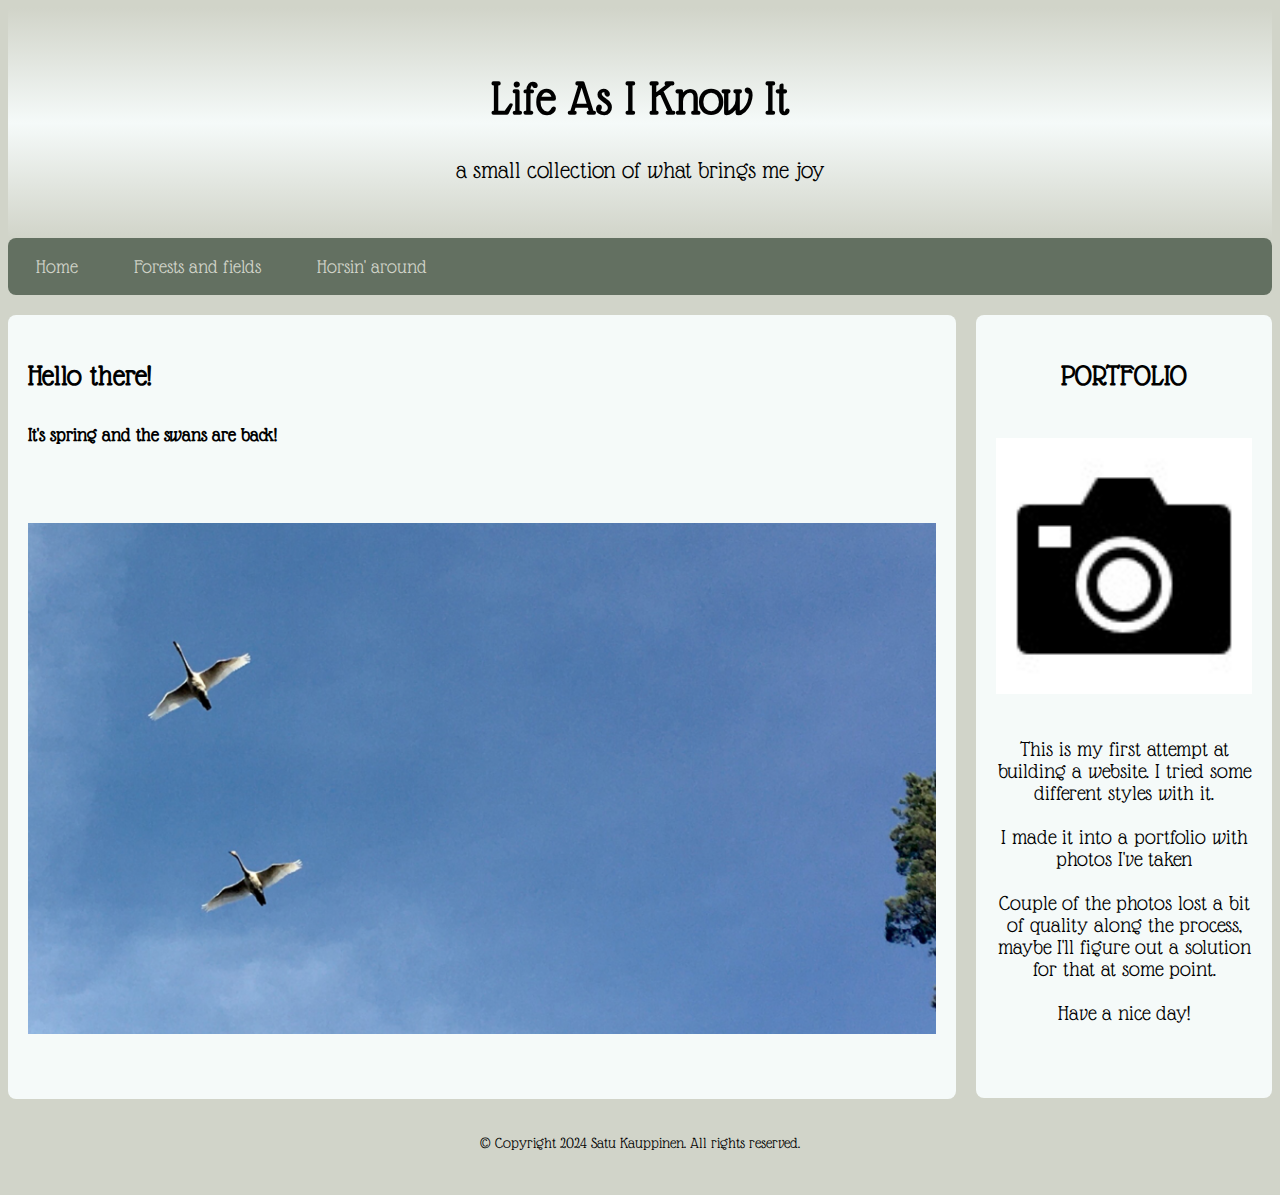
<file: index.html>
<!DOCTYPE html>
<html>
<head>
    <link rel="stylesheet" href="exercisestyles.css">
<title>Homepage</title>
<meta name="viewport" content="width=device-width, initial-scale=1">
<link href='https://fonts.googleapis.com/css?family=Glass Antiqua' rel='stylesheet'>
<script src="exerciseScript.js"></script>
</head>
<body>

    <div class="header">
        <h1>Life As I Know It</h1>
        <p>a small collection of what brings me joy</p>
      </div>
      
      <div class="topnav">
        <a href="exercise.html">Home</a>
        <a href="page1.html">Forests and fields</a>
        <a href="page2.html">Horsin' around</a>
        
      </div>
      
      <div class="row">
        <div class="leftcolumn">
            
          <div class="card">
            <h2>Hello there!</h2>
            <h5>It's spring and the swans are back!</h5>
            <div class="picture2" style="height:600px;"></div>
          </div>
     
        </div>
        <div class="rightcolumn">
          <div class="card" style="height: 783px;">
            <h2>PORTFOLIO</h2>
            <div class="picture1" style="height:300px;"></div>
            <p>This is my first attempt at building a website.
              I tried some different styles with it.<br><br>
                I made it into a portfolio with photos I've taken<br><br>
                Couple of the photos lost a bit of quality along the process,
                maybe I'll figure out a solution for that at some point.<br><br>
                Have a nice day!
            </p>
          </div>
         
          </div>
        </div>
      </div>
      
      <div class="footer">
        <span id="date"></span>
        <p>© Copyright 2024 Satu Kauppinen. All rights reserved.</p>
      </div>
</body>
</html>
</file>
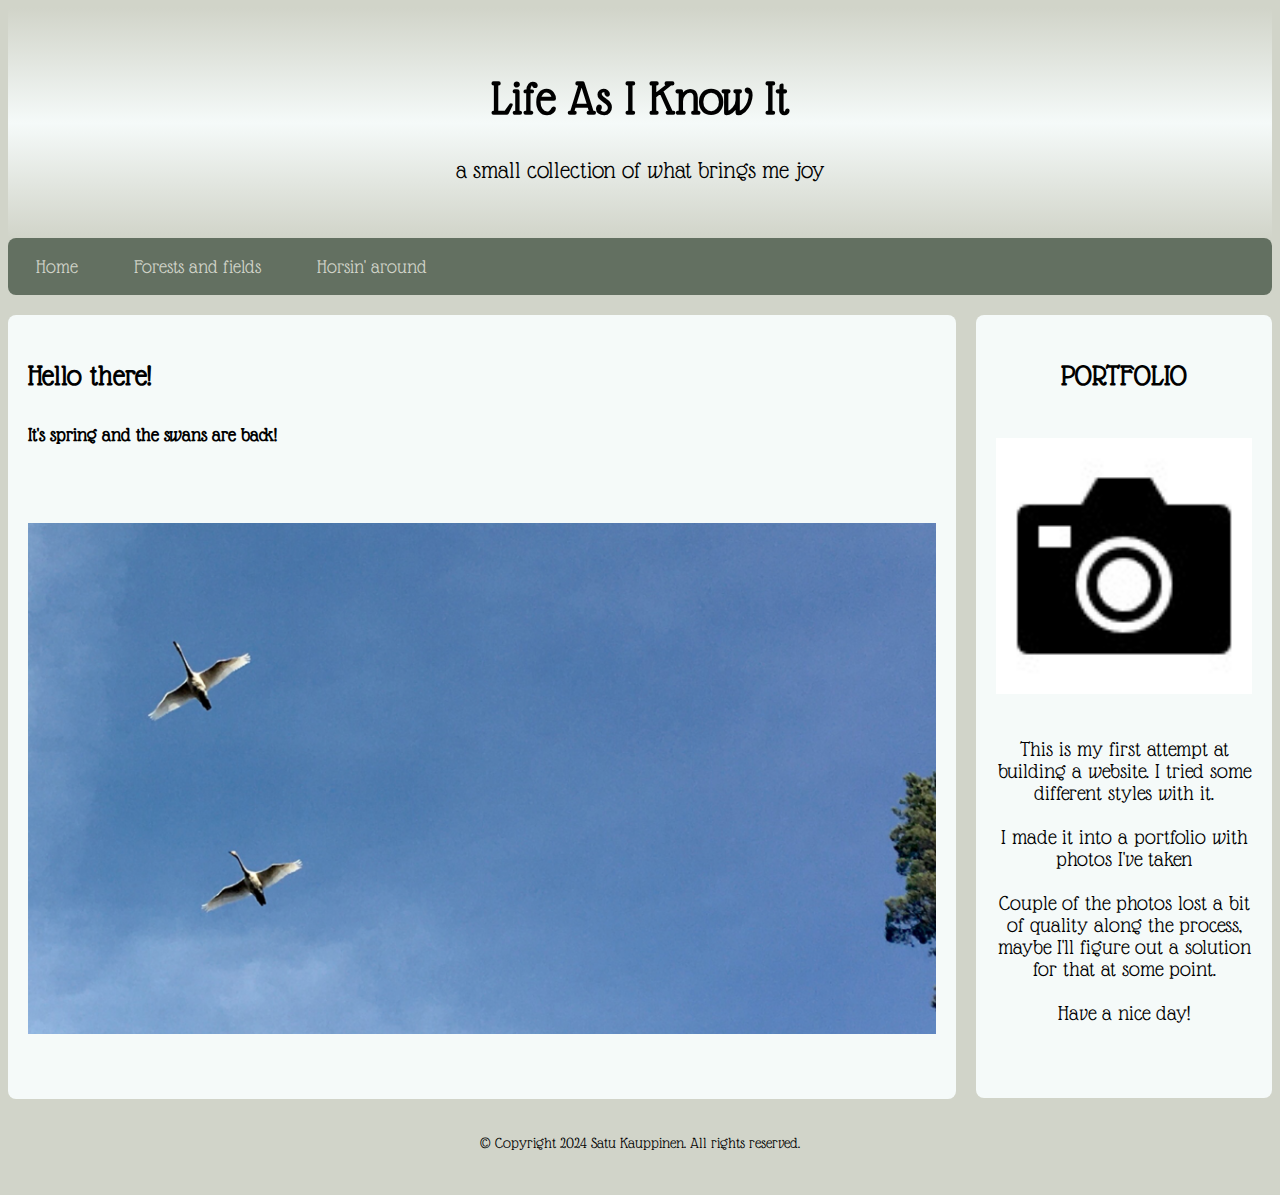
<file: indexpage.exercise.html>
<!DOCTYPE html>
<html>
<head>
    <link rel="stylesheet" href="exercisestyles.css">
<title>Homepage</title>
<meta name="viewport" content="width=device-width, initial-scale=1">
<link href='https://fonts.googleapis.com/css?family=Glass Antiqua' rel='stylesheet'>
<script src="exerciseScript.js"></script>
</head>
<body>

    <div class="header">
        <h1>Life As I Know It</h1>
        <p>a small collection of what brings me joy</p>
      </div>
      
      <div class="topnav">
        <a href="exercise.html">Home</a>
        <a href="page1.html">Forests and fields</a>
        <a href="page2.html">Horsin' around</a>
        
      </div>
      
      <div class="row">
        <div class="leftcolumn">
            
          <div class="card">
            <h2>Hello there!</h2>
            <h5>It's spring and the swans are back!</h5>
            <div class="picture2" style="height:600px;"></div>
          </div>
     
        </div>
        <div class="rightcolumn">
          <div class="card" style="height: 783px;">
            <h2>PORTFOLIO</h2>
            <div class="picture1" style="height:300px;"></div>
            <p>This is my first attempt at building a website.
              I tried some different styles with it.<br><br>
                I made it into a portfolio with photos I've taken<br><br>
                Couple of the photos lost a bit of quality along the process,
                maybe I'll figure out a solution for that at some point.<br><br>
                Have a nice day!
            </p>
          </div>
         
          </div>
        </div>
      </div>
      
      <div class="footer">
        <span id="date"></span>
        <p>© Copyright 2024 Satu Kauppinen. All rights reserved.</p>
      </div>
</body>
</html>
</file>
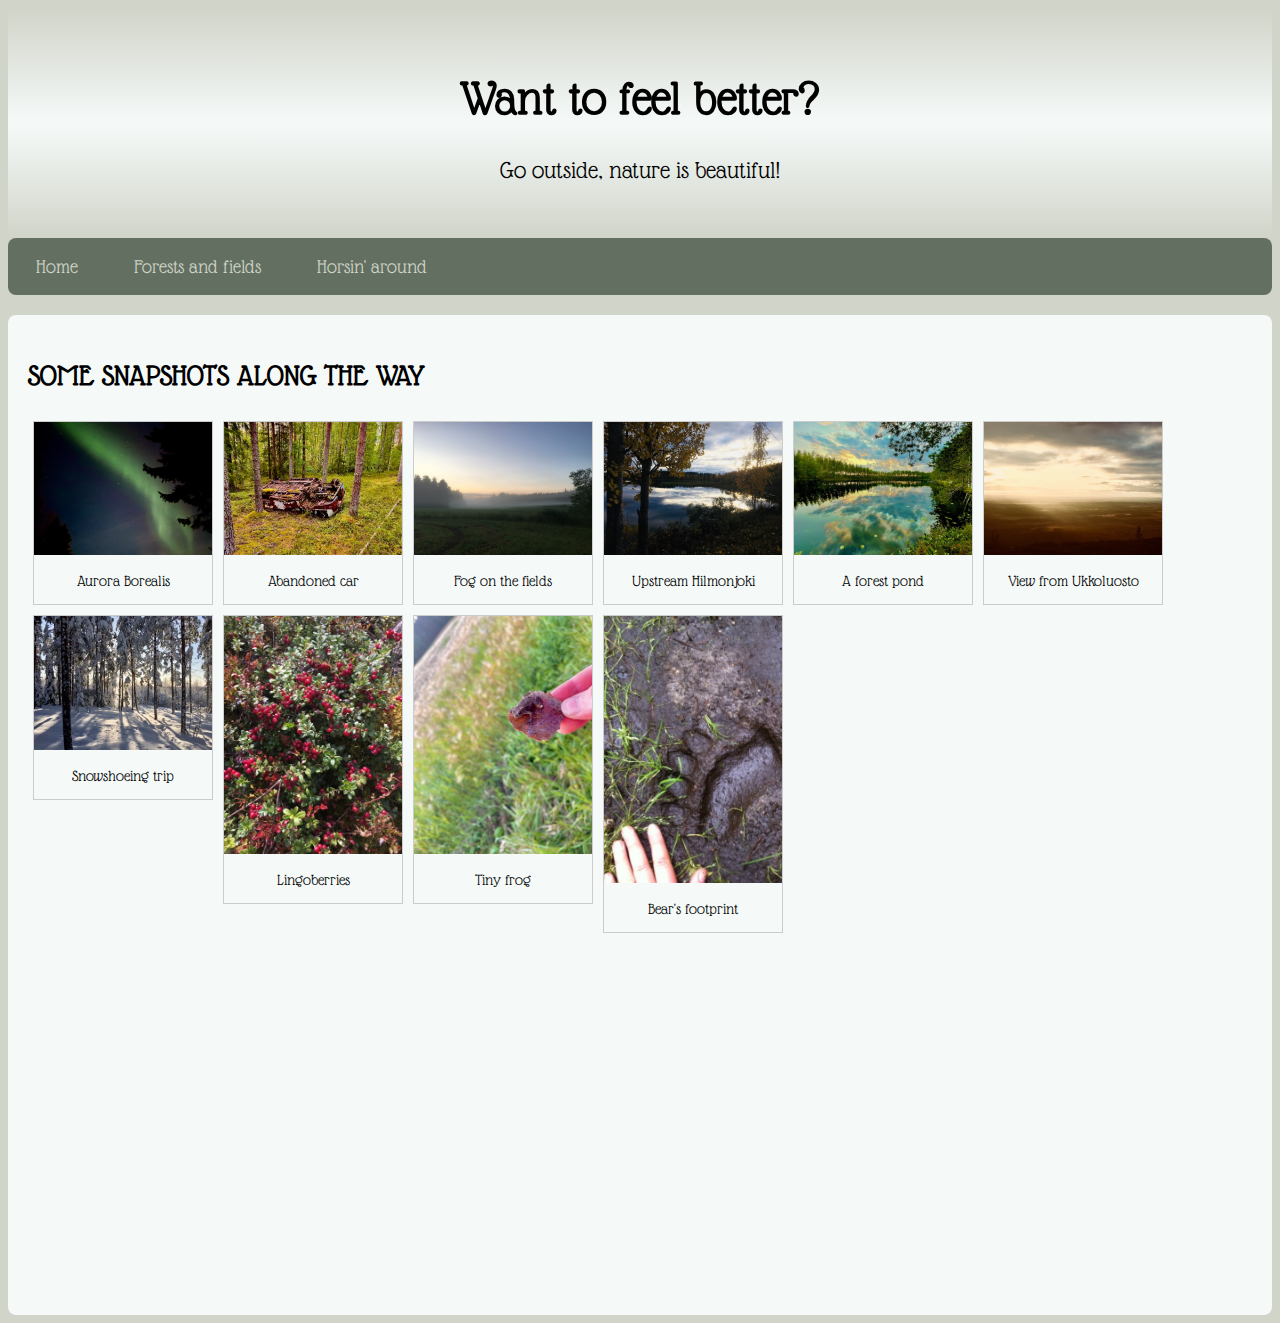
<file: page1.html>
<!DOCTYPE html>
<html>
<head>
    <link rel="stylesheet" href="exercisestyles.css">
    <title>Nature</title>
    <meta name="viewport" content="width=device-width, initial-scale=1"> 
    <link href='https://fonts.googleapis.com/css?family=Glass Antiqua' rel='stylesheet'>  
    <script src="exerciseScript.js"></script>
</head>
<body>
    <div class="header">
        <h1>Want to feel better?</h1>
        <p>Go outside, nature is beautiful!</p>
      </div>
      
      <div class="topnav">
        <a href="exercise.html">Home</a>
        <a href="page1.html">Forests and fields</a>
        <a href="page2.html">Horsin' around</a>
      </div>
      
      <div class="row">
        <div class="wholething">
            <div class="card" style="height: 1000px;">
                <h2>SOME SNAPSHOTS ALONG THE WAY</h2>
          
                  <div class="galleria">
                  <a target="_blank" href="aurora.jpg">
                    <img src="aurora.jpg" alt="Aurora Borealis" width="600" height="400">
                  </a>
                  <div class="desc">Aurora Borealis</div>
                </div>
                <div class="galleria">
                  <a target="_blank" href="auto.jpg">
                    <img src="auto.jpg" alt="car" width="600" height="400">
                  </a>
                  <div class="desc">Abandoned car</div>
                </div>
                <div class="galleria">
                  <a target="_blank" href="fog.jpg">
                    <img src="fog.jpg" alt="Fog" width="600" height="400">
                  </a>
                  <div class="desc">Fog on the fields</div>
                </div>
                <div class="galleria">
                  <a target="_blank" href="joki.jpg">
                    <img src="joki.jpg" alt="River" width="600" height="400">
                  </a>
                  <div class="desc">Upstream Hilmonjoki</div>
                </div>
                <div class="galleria">
                  <a target="_blank" href="valkonenlampi.jpg">
                    <img src="valkonenlampi.jpg" alt="Pond" width="600" height="400">
                  </a>
                  <div class="desc">A forest pond</div>
                </div>
                <div class="galleria">
                  <a target="_blank" href="ukkoluosto.jpg">
                    <img src="ukkoluosto.jpg" alt="Ukkoluosto" width="600" height="400">
                  </a>
                  <div class="desc">View from Ukkoluosto</div>
                </div>
                <div class="galleria">
                  <a target="_blank" href="snow.jpg">
                    <img src="snow.jpg" alt="Winter" width="600" height="400">
                  </a>
                  <div class="desc">Snowshoeing trip</div>
                </div>
                <div class="galleria">
                  <a target="_blank" href="puo.jpg">
                    <img src="puo.jpg" alt="puolukka" width="400" height="600">
                  </a>
                  <div class="desc">Lingoberries</div>
                </div>
                <div class="galleria">
                  <a target="_blank" href="frog.jpg">
                    <img src="frog.jpg" alt="Frog" width="400" height="600">
                  </a>
                  <div class="desc">Tiny frog</div>
                </div>
                <div class="galleria">
                  <a target="_blank" href="karhu.jpg">
                    <img src="karhu.jpg" alt="Karhu" width="400" height="600">
                  </a>
                  <div class="desc">Bear's footprint</div>
                </div>
                
</body>
</html>
</file>
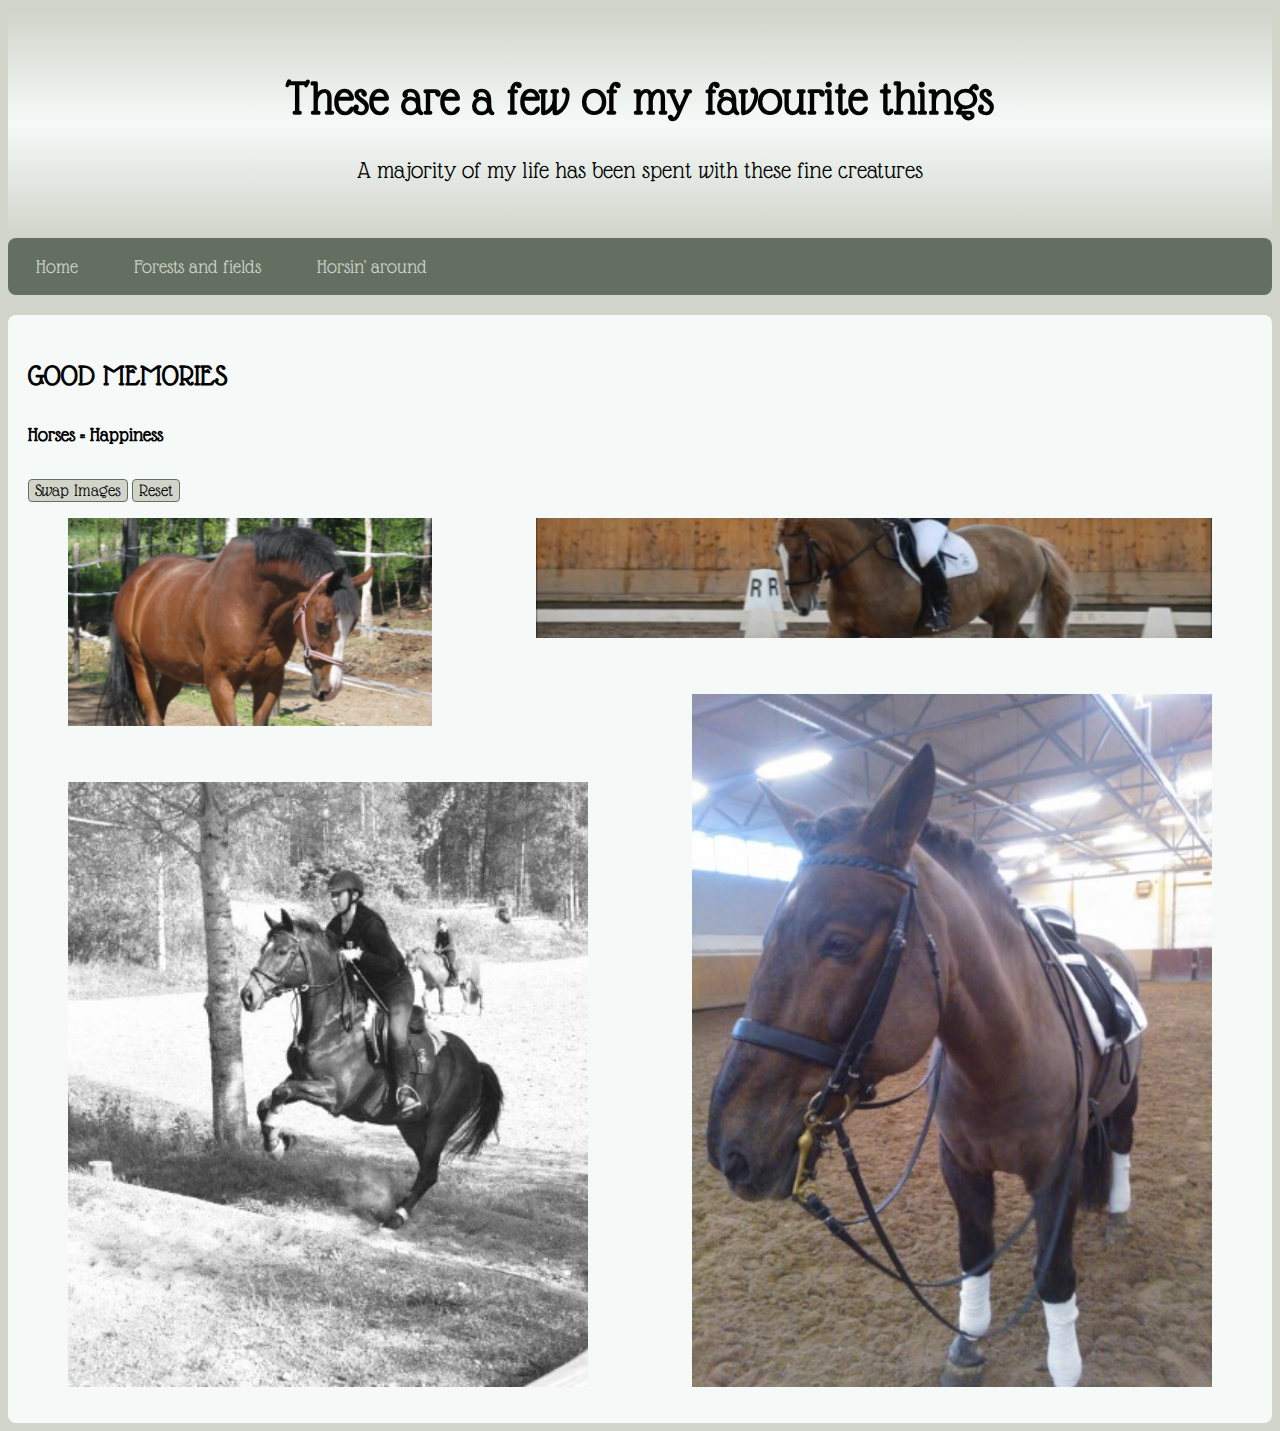
<file: page2.html>
<!DOCTYPE html>
<html>
<head>
    <link rel="stylesheet" href="exercisestyles.css">
    <title>Horses</title>
    <meta name="viewport" content="width=device-width, initial-scale=1">  
    <link href='https://fonts.googleapis.com/css?family=Glass Antiqua' rel='stylesheet'>
    <script src="exerciseScript.js"></script> 
</head>
<body>
    <div class="header">
        <h1>These are a few of my favourite things</h1>
        <p>A majority of  my life has been spent with these fine creatures</p>
      </div>
      
      <div class="topnav">
        <a href="index.html">Home</a>
        <a href="page1.html">Forests and fields</a>
        <a href="page2.html">Horsin' around</a>
      </div>
      
      <div class="row">
        <div class="wholething">
            <div class="card">
                <h2>GOOD MEMORIES</h2>
                <h5>Horses = Happiness</h5>
                <button onclick="swapImages()">Swap Images</button>
                <button onclick="resetImages()">Reset</button>
                <div class="gallery">
                  <figure class="gallery__item gallery__item--1">
                      <img id="myImg" src="papsu.png" alt="Papsu" class="gallery__img">
                  </figure>
                  <figure class="gallery__item gallery__item--2">
                      <img src="ehto.jpg" alt="Ehdokas" class="gallery__img">
                  </figure>
                  <figure class="gallery__item gallery__item--3">
                      <img src="lester.jpg" alt="Lester" class="gallery__img">
                  </figure>
                  <figure class="gallery__item gallery__item--4">
                      <img src="camu.jpg" alt="Charming Graf" class="gallery__img">
                  </figure>
              </div>
              </div>
</body>
</html>
</file>
<file: exercisestyles.css>
*   {
    box-sizing: border-box;
  }
  
  body {
    font-family: 'Glass Antiqua';
    padding: 0px;
    background: #d1d4c9;
  }
  
  .header {
    padding: 30px;
    text-align: center;
    background-image: linear-gradient(#d1d4c9, rgb(245, 250, 249), #d1d4c9);
  }
  
  .header h1 {
    font-size: 50px;
  }

  .header p {
    font-size: 25px;
  }

  .card h2 {
    font-size: 30px;
  }
  .card h5 {
    font-size: 20px;
  }
  .card p {
    font-size: 22px;
  }
  
  /* Navigationbar styles */
  .topnav {
    overflow: hidden;
    background-color: #637061;
    border-radius: 8px;
  }
  
  /* Navigationbar links styles*/
  .topnav a {
    float: left;
    display: block;
    color: #d1d4c9;
    font-size: 20px;
    text-align: center;
    padding: 18px 28px;
    text-decoration: none;
  }
  
  /* Navigationbar links mouse hovering styles */
  .topnav a:hover {
    background-color: #d1d4c9;
    color: #637061;
  }
  
  
  .leftcolumn {   
    float: left;
    width: 75%;
  }
  
  .rightcolumn {
    float: left;
    width: 25%;
    padding-left: 20px;
    text-align: center;
  }

  .wholething {
    width: 100%;
  }

  div.picture1 {
    
    background-image: url(camera.jpg);
    background-size: contain;
    background-position: center;
    background-repeat: no-repeat;
    
  }

  div.picture2 {
    background-image: url(joussen.png);
    background-position: center;
    background-size: contain;
    background-repeat: no-repeat;
    
  }
  
  /* Card-styling */
  .card {
    background-color: rgb(245, 250, 249);
    padding: 20px;
    margin-top: 20px;
    border-radius: 8px;
  }
  .card button {
    background-color: #d1d4c9;
    border: 1px solid #637061;
    border-radius: 4px;
    color: black;
    font-family: Glass Antiqua;
    font-size: 18px;
  }
  .card button:hover {
    background-color: #637061;
    color:#d1d4c9
  }
  
  /* some space after columns */
  .row::after {
    content: "";
    display: table;
    clear: both;
  }
  
  /* Footer style */
  .footer {
    padding: 20px;
    text-align: center;
    
    
  }
  div.galleria {
    margin: 5px;
    border: 1px solid #ccc;
    float: left;
    width: 180px;
  }
  
  div.galleria:hover {
    border: 1px solid #777;
  }
  
  div.galleria img {
    width: 100%;
    height: auto;
  }
  
  div.desc {
    padding: 15px;
    text-align: center;
  }

  .gallery {
    display: grid;
    grid-template-columns: repeat(8, 1fr);
    grid-template-rows: repeat(8, 5vw);
    grid-gap: 1.5rem; 
  }
  
  .gallery__img {
    width: 100%;
    height: 100%;
    object-fit: cover;
    display: block; 
  }
  
  .gallery__item--1 {
    grid-column-start: 1;
    grid-column-end: 4;
    grid-row-start: 1;
    grid-row-end: 4;
  }
  
  .gallery__item--2 {
    grid-column-start: 4;
    grid-column-end: 9;
    grid-row-start: 1;
    grid-row-end: 3;
  }
  
  .gallery__item--3 {
    grid-column-start: 5;
    grid-column-end: 9;
    grid-row-start: 3;
    grid-row-end: 10;
  }
  
  .gallery__item--4 {
    grid-column-start: 1;
    grid-column-end: 5;
    grid-row-start: 4;
    grid-row-end: 10;
  }



  @media screen and (max-width: 800px) {
    .leftcolumn, .rightcolumn {   
      width: 100%;
      padding: 0;
    }
  }
  @media screen and (max-width: 400px) {
    .topnav a {
      float: none;
      width: 100%;
    }
  }
</file>
